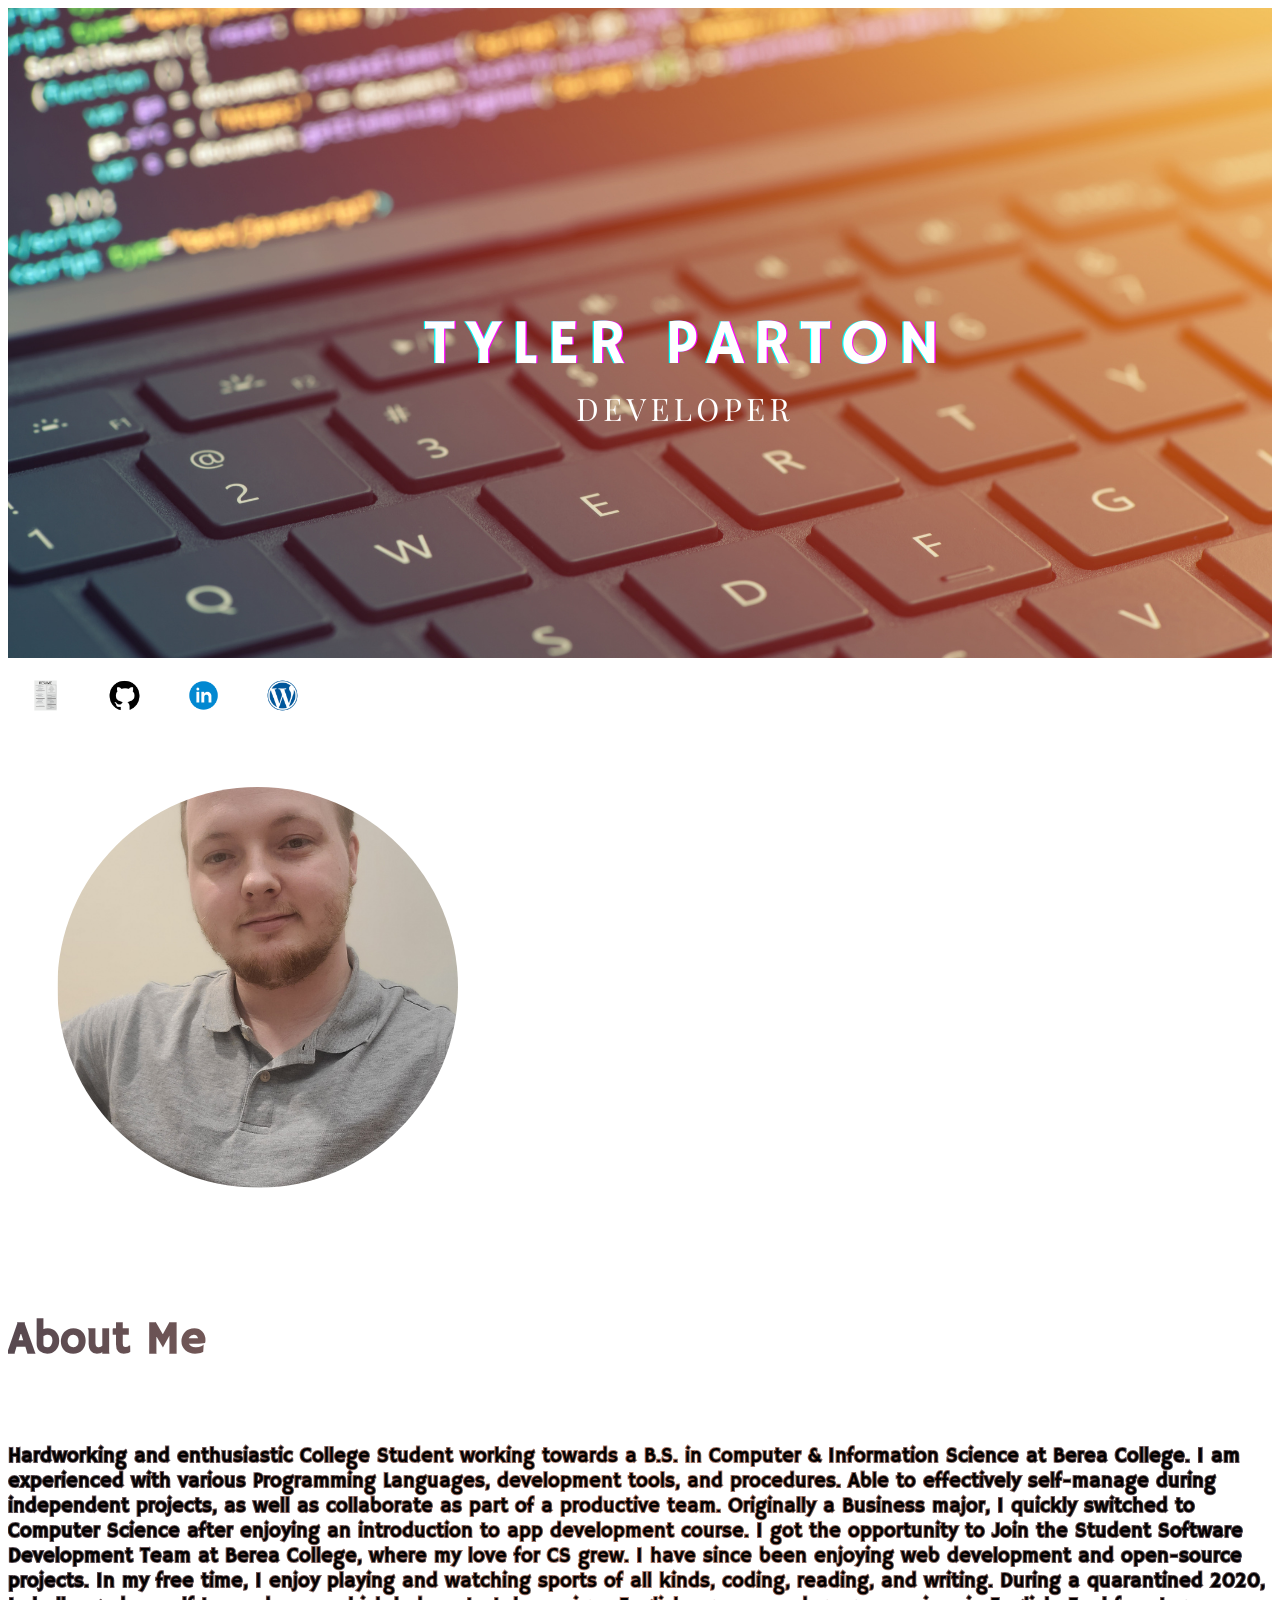
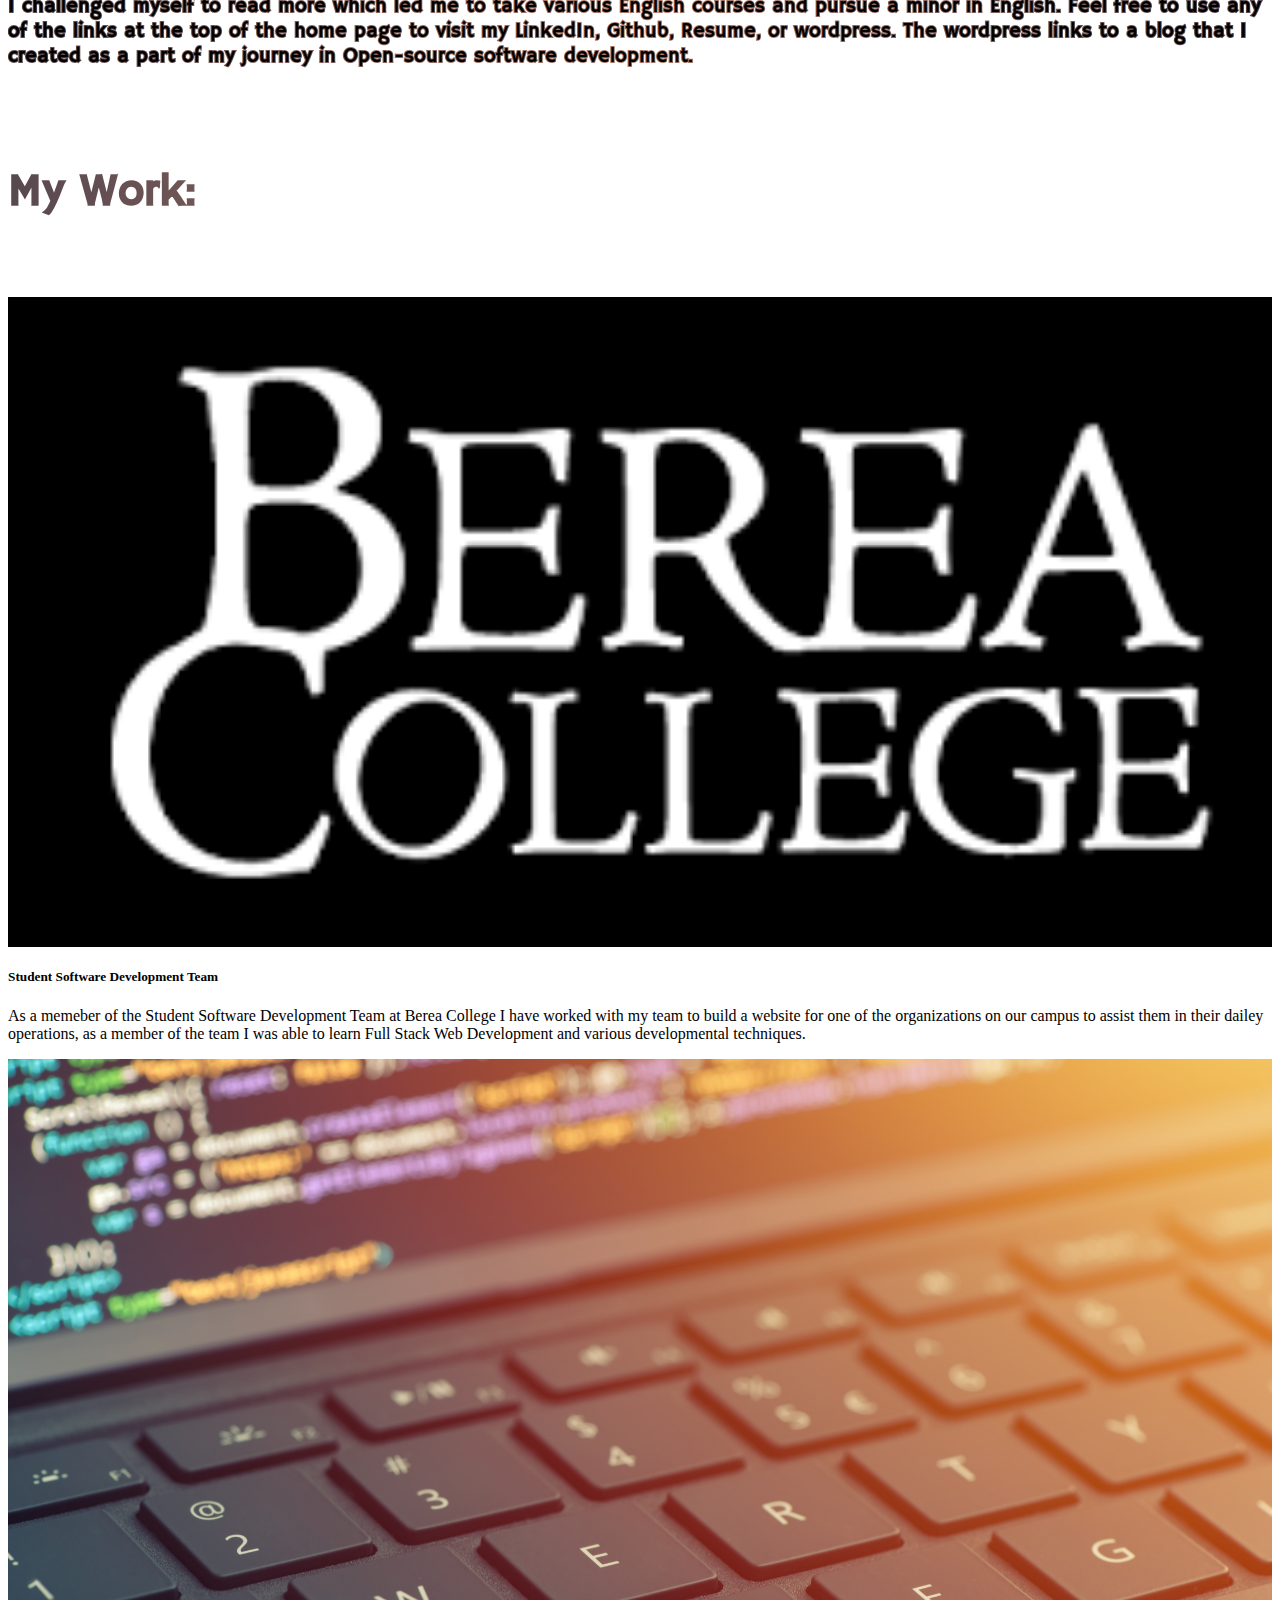
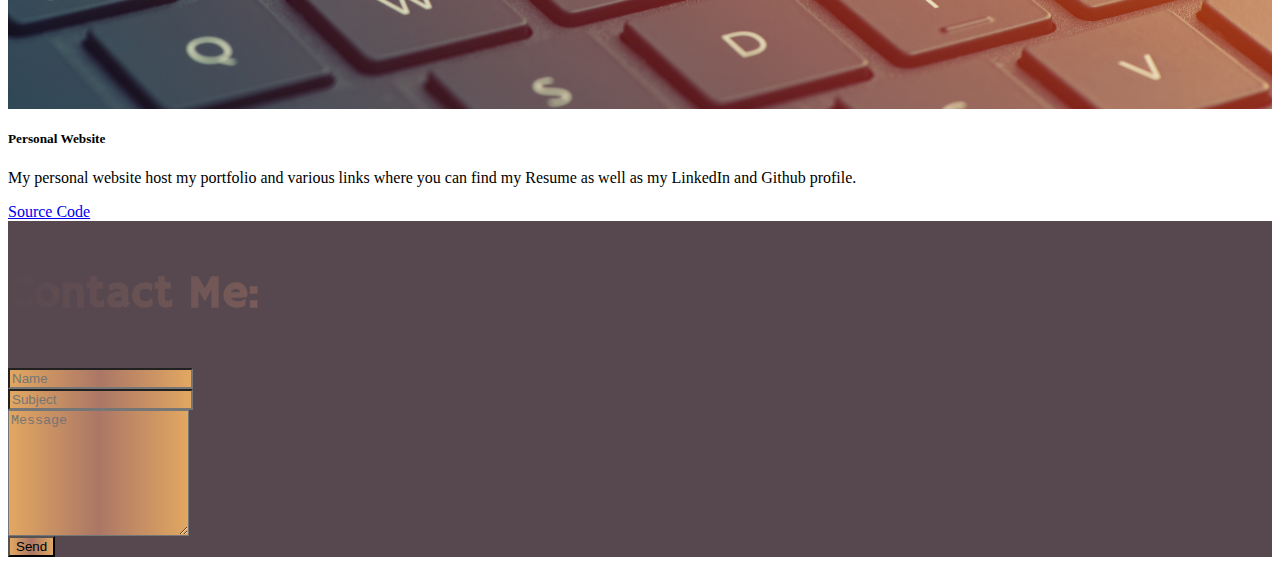
<file: index.html>
<html lang="en">
<head>
    <link href="https://cdn.jsdelivr.net/npm/bootstrap@5.0.2/dist/css/bootstrap.min.css" rel="stylesheet" integrity="sha384-EVSTQN3/azprG1Anm3QDgpJLIm9Nao0Yz1ztcQTwFspd3yD65VohhpuuCOmLASjC" crossorigin="anonymous">
    <link rel="stylesheet" type="text/css" href="//fonts.googleapis.com/css?family=Playfair+Display" />
    <link rel="stylesheet" href="https://fonts.googleapis.com/css?family=Hammersmith+One"/>
    <link rel="stylesheet" type="text/css" href="index.css"/>
    <script src="https://ajax.googleapis.com/ajax/libs/jquery/3.5.1/jquery.min.js"></script>
    <script src="index.js"></script> 
    <meta property='og:image' content="https://tylerpar99.github.io/Images/cover.png"/>
    <meta property="og:image:width" content="1200"/>
    <meta property="og:image:height" content="627"/>
    <meta property='og:url' content='https://tylerpar99.github.io/'/>
    <meta property='og:description' content='Personal Portfolio'/>
    <meta property='og:title' content='Portfolio'/>
    <meta charset="UTF-8">
    <meta http-equiv="X-UA-Compatible" content="IE=edge">
    <meta name="viewport" content="width=device-width, initial-scale=1.0">
</head>
<body>
  <div class="landing">
    <div class="" style="background-image: url('Images/cover.png');">
      <img class="image-fluid" src="Images/codeBG.png">
    </div>
  </div>
  <div class="text-center">
    <a href="Images/Tyler PartonResume2022.pdf" target="_blank"><img src="Images/Resume.png" class="border-0" width="75" height="75"class="img-thumbnail" alt="Resume"/></a>
    <a href="http://github.com/tylerpar99" target="_blank"><img src="Images/Github.png" class="border-0" width="75" height="75"class="img-thumbnail" alt="Resume"/></a>
    <a href="http://www.linkedin.com/in/tylerpar99/" target="_blank"><img src="Images/linkedin.png" class="border-0" width="75" height="75"class="img-thumbnail" alt="Resume"/></a>
    <a href="https://opensourceexploration.wordpress.com/" target="_blank"><img src="Images/wordpress.png" class="border-0" width="75" height="75"class="img-thumbnail" alt="Blog"/></a>
  </div>
  <div class="card mb-3 ps-2 pt-2 imagecontain border-0" style="width: 100%;";>
    <div class="row g-0 pt-5">
      <div class="col-md-4">
        <div>
          <img src="Images/partont.png" class="img-fluid rounded mx-auto d-block" alt="About Me">
        </div>
      </div>
      <div class="col-md-8">
        <div class="card-body">
          <h5 class="heading text-center fw-bold">About Me</h5>
          <p class="paragraph text-center text-dark">Hardworking and enthusiastic College Student working towards a B.S. in Computer & 
            Information Science at Berea College. I am experienced with various Programming Languages, development tools, 
            and procedures. Able to effectively self-manage during independent projects, as well as collaborate 
            as part of a productive team. Originally a Business major, I quickly switched to Computer Science 
            after enjoying an introduction to app development course. I got the opportunity to Join the Student 
            Software Development Team at Berea College, where my love for CS grew. I have since been enjoying web 
            development and open-source projects. In my free time, I enjoy playing and watching sports of all kinds, 
            coding, reading, and writing. During a quarantined 2020, I challenged myself to read more which led me 
            to take various English courses and pursue a minor in English. Feel free to use any of the links 
            at the top of the home page to visit my LinkedIn, Github, Resume, or wordpress. The wordpress links to a blog 
            that I created as a part of my journey in Open-source software development.</p>
        </div>
      </div >
    </div>
  </div>
  </div>
  <div class="ps-3 pe-3 pb-3">
    <h5 class="heading text-center fw-bold">My Work:</h5>
    <div class="row row-cols-1 row-cols-md-2 g-4">
      <div class="col">
        <div class="card h-100">
          <img src="Images/SSDT.png" class="card-img-top" alt="Student Software Development Team">
          <div class="card-body">
            <h5 class="card-title">Student Software Development Team</h5>
            <p class="card-text">As a memeber of the Student Software Development 
              Team at Berea College I have worked with my team to build a website 
              for one of the organizations on our campus to assist them in their dailey 
              operations, as a member of the team I was able to learn Full Stack Web Development 
              and various developmental techniques.</p>
          </div>
        </div>
      </div>
      <div class="col">
        <div class="card h-100">
          <img src="Images/cover.png" class="card-img-top" alt="Portfolio">
          <div class="card-body">
            <h5 class="card-title">Personal Website</h5>
            <p class="card-text">My personal website host my portfolio and various links where you can find my Resume as well as my LinkedIn and Github profile.</p>
            <a href="http://github.com/tylerpar99/tylerpar99.github.io">Source Code</a>
          </div>
        </div>
      </div>
    </div>
  </div>
  <div class="text-center nongradient">
    <h3 class="text-center heading">Contact Me:</h3>
    <div class="pt-1 border-0 text-light">
      <input type="text" class="col-md-6 gradient" placeholder="Name" id="name" aria-label="First name">
    </div>
    <div class="pt-1 border-0 text-light">
      <input type="text" id="subject" placeholder="Subject" class="col-md-6 gradient" aria-label="Sizing example input" aria-describedby="inputGroup-sizing-default">
    </div>
    <div class="pt-1 border-0 text-light">
      <textarea class="col-md-6 gradient" id="message" placeholder="Message" rows="8"></textarea>
    </div>
    <div class="pt-2 pb-2"><button class="btn gradient pt-2" id="submit" onclick="contactMe()">Send</button></div>
  </div>
</body>
</html>
</file>
<file: index.css>
* {
    overflow-x: hidden;
}

.cover {
    font-family: Hammersmith One;
}

.subcover {
    font-family: Hammersmith One;
}

.paragraph {
    font-family: Hammersmith One;
    font-size: 20;
    background: linear-gradient(to right, #57484f ,#ab7766, #57484f);
    -webkit-background-clip: text;
    text-shadow: 0 0 5px #57484f);
    -webkit-text-stroke: 2px transparent;
}

.heading {
    font-size: 45;
    font-family: Hammersmith One;
    background: linear-gradient(to right, #57484f ,#ab7766, #e2a761);
    -webkit-text-fill-color: transparent;
    -webkit-background-clip: text;
    overflow-y: hidden;
}
.imagecontain {
    perspective: 1000px;
    transform-style: preserve-3d;
}

.gradient {
    background: linear-gradient(to right, #e2a761 ,#ab7766, #e2a761);
}

.centered {
    position: absolute;
    overflow: auto;
  }

.formborder {
    border-style: groove;
}

.images {
    overflow: hidden;
    
}

.nongradient {
    background-color: #57484f;
}
</file>
